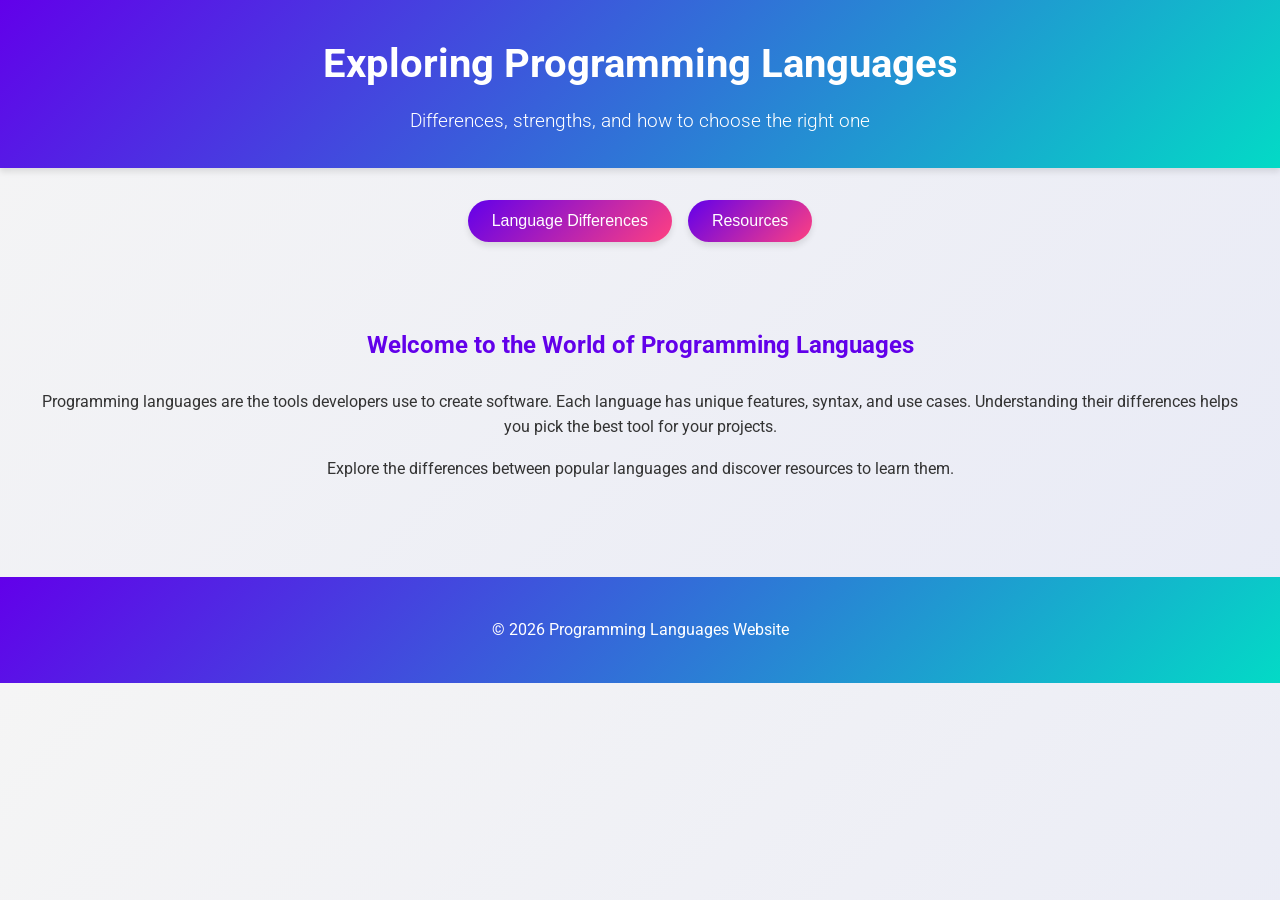
<file: index.html>
<!DOCTYPE html>
<html lang="en">
<head>
    <meta charset="UTF-8">
    <meta name="viewport" content="width=device-width, initial-scale=1.0">
    <title>Home - Programming Languages</title>
    <link rel="stylesheet" href="style.css">
    <link href="https://fonts.googleapis.com/css2?family=Roboto:wght@300;400;700&display=swap" rel="stylesheet">
</head>
<body>
    <header>
        <h1>Exploring Programming Languages</h1>
        <p>Differences, strengths, and how to choose the right one</p>
    </header>
    <nav>
        <button onclick="window.location.href='differences.html'">Language Differences</button>
        <button onclick="window.location.href='resources.html'">Resources</button>
    </nav>
    <main>
        <section class="hero">
            <h2>Welcome to the World of Programming Languages</h2>
            <p>Programming languages are the tools developers use to create software. Each language has unique features, syntax, and use cases. Understanding their differences helps you pick the best tool for your projects.</p>
            <p>Explore the differences between popular languages and discover resources to learn them.</p>
        </section>
    </main>
    <footer>
        <p>&copy; 2026 Programming Languages Website</p>
    </footer>
</body>
</html>
</file>
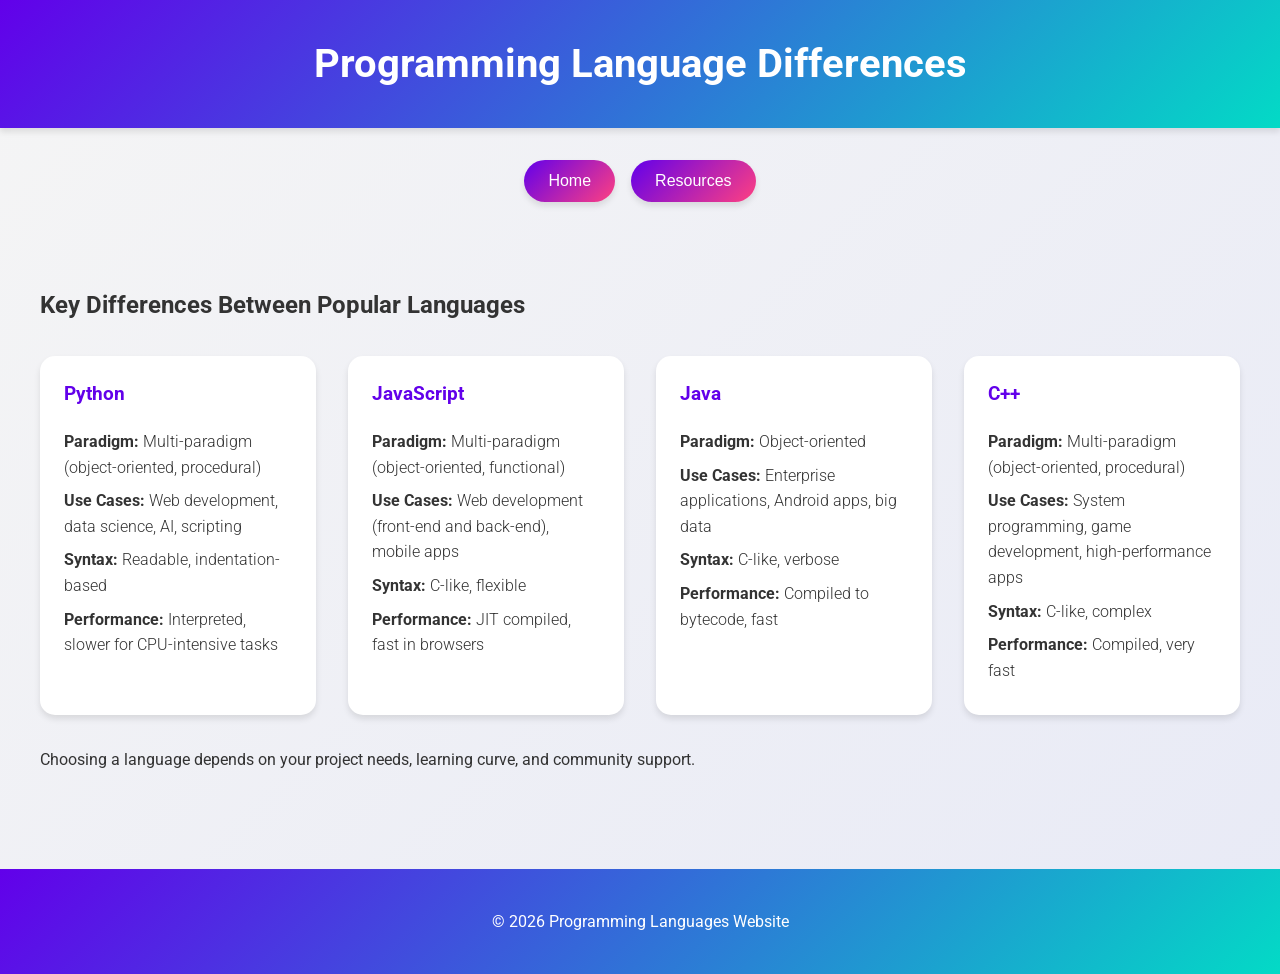
<file: differences.html>
<!DOCTYPE html>
<html lang="en">
<head>
    <meta charset="UTF-8">
    <meta name="viewport" content="width=device-width, initial-scale=1.0">
    <title>Language Differences</title>
    <link rel="stylesheet" href="style.css">
    <link href="https://fonts.googleapis.com/css2?family=Roboto:wght@300;400;700&display=swap" rel="stylesheet">
</head>
<body>
    <header>
        <h1>Programming Language Differences</h1>
    </header>
    <nav>
        <button onclick="window.location.href='index.html'">Home</button>
        <button onclick="window.location.href='resources.html'">Resources</button>
    </nav>
    <main>
        <section class="comparison">
            <h2>Key Differences Between Popular Languages</h2>
            <div class="language-cards">
                <div class="card">
                    <h3>Python</h3>
                    <p><strong>Paradigm:</strong> Multi-paradigm (object-oriented, procedural)</p>
                    <p><strong>Use Cases:</strong> Web development, data science, AI, scripting</p>
                    <p><strong>Syntax:</strong> Readable, indentation-based</p>
                    <p><strong>Performance:</strong> Interpreted, slower for CPU-intensive tasks</p>
                </div>
                <div class="card">
                    <h3>JavaScript</h3>
                    <p><strong>Paradigm:</strong> Multi-paradigm (object-oriented, functional)</p>
                    <p><strong>Use Cases:</strong> Web development (front-end and back-end), mobile apps</p>
                    <p><strong>Syntax:</strong> C-like, flexible</p>
                    <p><strong>Performance:</strong> JIT compiled, fast in browsers</p>
                </div>
                <div class="card">
                    <h3>Java</h3>
                    <p><strong>Paradigm:</strong> Object-oriented</p>
                    <p><strong>Use Cases:</strong> Enterprise applications, Android apps, big data</p>
                    <p><strong>Syntax:</strong> C-like, verbose</p>
                    <p><strong>Performance:</strong> Compiled to bytecode, fast</p>
                </div>
                <div class="card">
                    <h3>C++</h3>
                    <p><strong>Paradigm:</strong> Multi-paradigm (object-oriented, procedural)</p>
                    <p><strong>Use Cases:</strong> System programming, game development, high-performance apps</p>
                    <p><strong>Syntax:</strong> C-like, complex</p>
                    <p><strong>Performance:</strong> Compiled, very fast</p>
                </div>
            </div>
            <p>Choosing a language depends on your project needs, learning curve, and community support.</p>
        </section>
    </main>
    <footer>
        <p>&copy; 2026 Programming Languages Website</p>
    </footer>
</body>
</html>
</file>
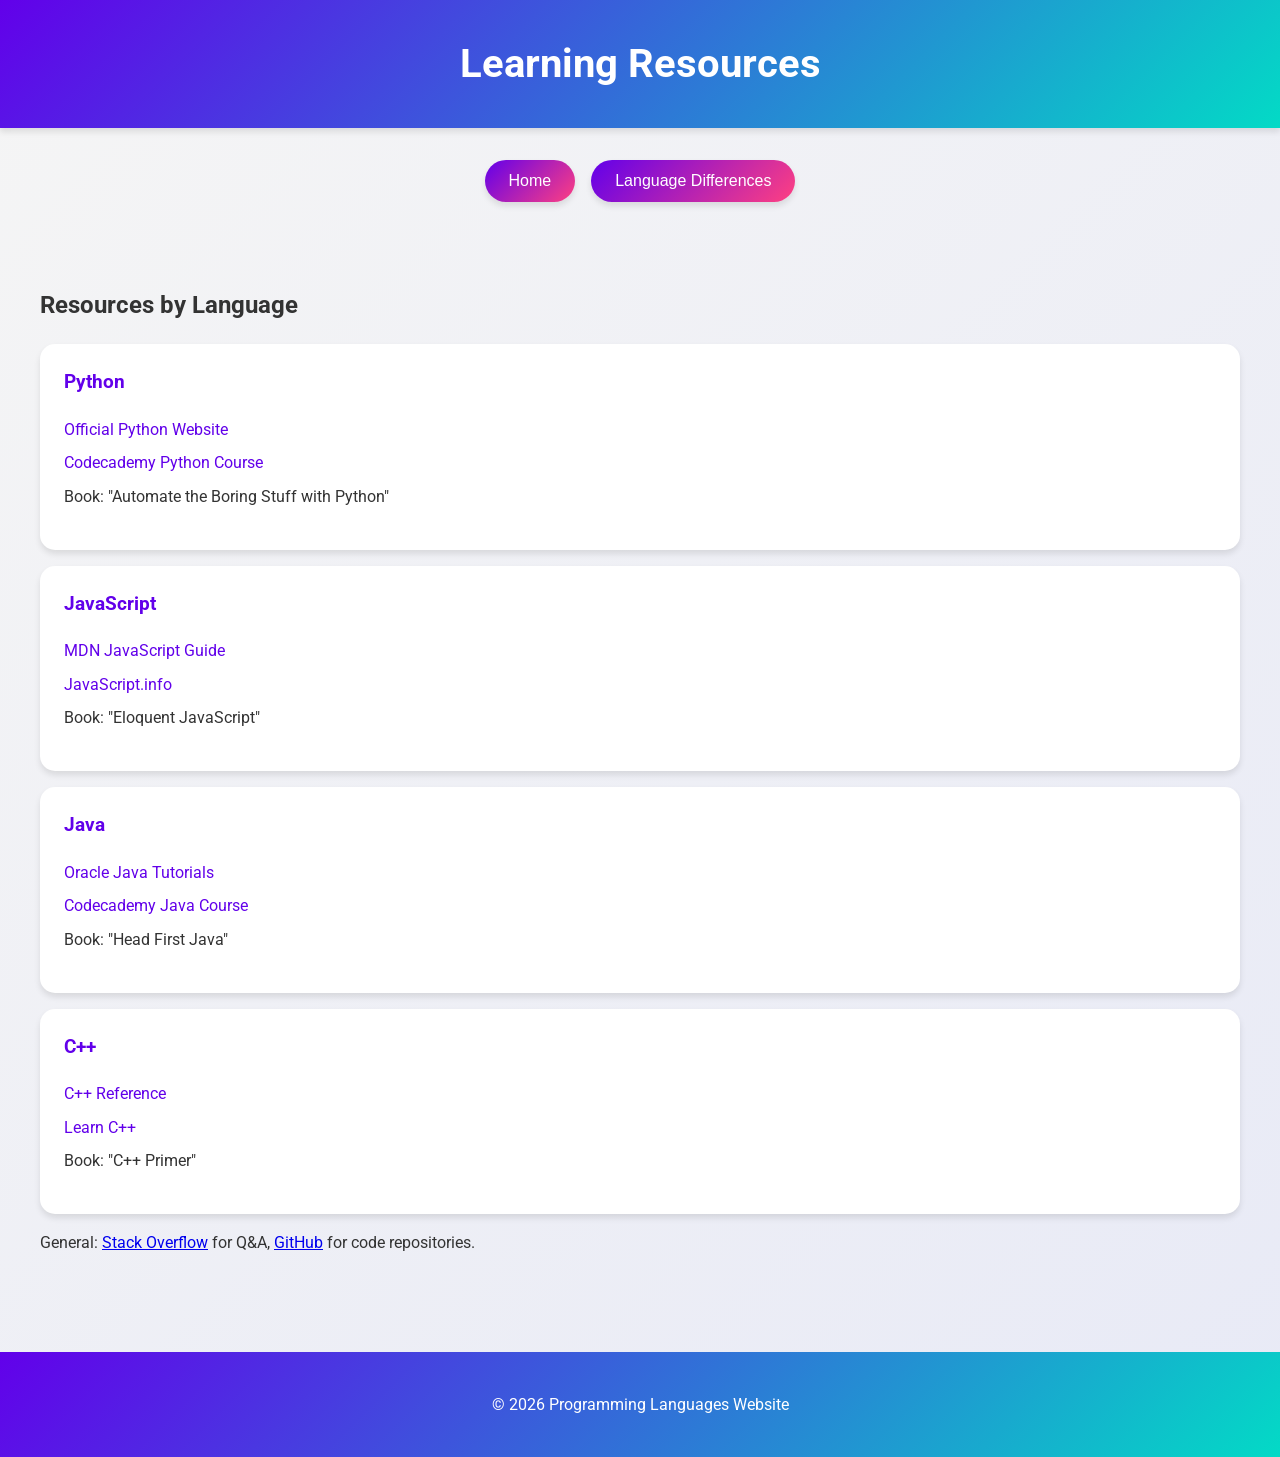
<file: resources.html>
<!DOCTYPE html>
<html lang="en">
<head>
    <meta charset="UTF-8">
    <meta name="viewport" content="width=device-width, initial-scale=1.0">
    <title>Resources - Programming Languages</title>
    <link rel="stylesheet" href="style.css">
    <link href="https://fonts.googleapis.com/css2?family=Roboto:wght@300;400;700&display=swap" rel="stylesheet">
</head>
<body>
    <header>
        <h1>Learning Resources</h1>
    </header>
    <nav>
        <button onclick="window.location.href='index.html'">Home</button>
        <button onclick="window.location.href='differences.html'">Language Differences</button>
    </nav>
    <main>
        <section class="resources">
            <h2>Resources by Language</h2>
            <div class="resource-section">
                <h3>Python</h3>
                <ul>
                    <li><a href="https://www.python.org/" target="_blank">Official Python Website</a></li>
                    <li><a href="https://www.codecademy.com/learn/learn-python-3" target="_blank">Codecademy Python Course</a></li>
                    <li>Book: "Automate the Boring Stuff with Python"</li>
                </ul>
            </div>
            <div class="resource-section">
                <h3>JavaScript</h3>
                <ul>
                    <li><a href="https://developer.mozilla.org/en-US/docs/Web/JavaScript" target="_blank">MDN JavaScript Guide</a></li>
                    <li><a href="https://javascript.info/" target="_blank">JavaScript.info</a></li>
                    <li>Book: "Eloquent JavaScript"</li>
                </ul>
            </div>
            <div class="resource-section">
                <h3>Java</h3>
                <ul>
                    <li><a href="https://www.oracle.com/java/" target="_blank">Oracle Java Tutorials</a></li>
                    <li><a href="https://www.codecademy.com/learn/learn-java" target="_blank">Codecademy Java Course</a></li>
                    <li>Book: "Head First Java"</li>
                </ul>
            </div>
            <div class="resource-section">
                <h3>C++</h3>
                <ul>
                    <li><a href="https://www.cplusplus.com/" target="_blank">C++ Reference</a></li>
                    <li><a href="https://www.learncpp.com/" target="_blank">Learn C++</a></li>
                    <li>Book: "C++ Primer"</li>
                </ul>
            </div>
            <p>General: <a href="https://stackoverflow.com/" target="_blank">Stack Overflow</a> for Q&A, <a href="https://github.com/" target="_blank">GitHub</a> for code repositories.</p>
        </section>
    </main>
    <footer>
        <p>&copy; 2026 Programming Languages Website</p>
    </footer>
</body>
</html>
</file>
<file: style.css>
:root {
    --primary-color: #6200ea;
    --secondary-color: #03dac6;
    --accent-color: #ff4081;
    --background-color: #f5f5f5;
    --text-color: #333;
    --card-bg: #ffffff;
    --shadow: 0 4px 6px rgba(0, 0, 0, 0.1);
}

body {
    font-family: 'Roboto', sans-serif;
    margin: 0;
    padding: 0;
    background: linear-gradient(135deg, var(--background-color) 0%, #e8eaf6 100%);
    color: var(--text-color);
    line-height: 1.6;
}

header {
    background: linear-gradient(135deg, var(--primary-color) 0%, var(--secondary-color) 100%);
    color: white;
    text-align: center;
    padding: 2em 1em;
    box-shadow: var(--shadow);
}

header h1 {
    margin: 0;
    font-weight: 700;
    font-size: 2.5em;
}

header p {
    margin: 0.5em 0 0;
    font-weight: 300;
    font-size: 1.2em;
}

nav {
    text-align: center;
    margin: 2em 0;
    display: flex;
    justify-content: center;
    gap: 1em;
    flex-wrap: wrap;
}

button {
    background: linear-gradient(135deg, var(--primary-color) 0%, var(--accent-color) 100%);
    color: white;
    border: none;
    padding: 12px 24px;
    margin: 0;
    cursor: pointer;
    font-size: 16px;
    border-radius: 25px;
    transition: all 0.3s ease;
    box-shadow: var(--shadow);
    font-weight: 400;
}

button:hover {
    transform: translateY(-2px);
    box-shadow: 0 6px 12px rgba(0, 0, 0, 0.15);
}

main {
    max-width: 1200px;
    margin: 0 auto;
    padding: 2em;
}

.hero {
    text-align: center;
    margin-bottom: 2em;
}

.hero h2 {
    color: var(--primary-color);
    font-weight: 700;
    margin-bottom: 1em;
}

.comparison {
    margin-bottom: 2em;
}

.language-cards {
    display: grid;
    grid-template-columns: repeat(auto-fit, minmax(250px, 1fr));
    gap: 2em;
    margin: 2em 0;
}

.card {
    background: var(--card-bg);
    border-radius: 15px;
    padding: 1.5em;
    box-shadow: var(--shadow);
    transition: transform 0.3s ease, box-shadow 0.3s ease;
}

.card:hover {
    transform: translateY(-5px);
    box-shadow: 0 8px 16px rgba(0, 0, 0, 0.2);
}

.card h3 {
    color: var(--primary-color);
    margin-top: 0;
    font-weight: 700;
}

.card p {
    margin: 0.5em 0;
    font-weight: 300;
}

.resources {
    margin-bottom: 2em;
}

.resource-section {
    background: var(--card-bg);
    border-radius: 15px;
    padding: 1.5em;
    margin: 1em 0;
    box-shadow: var(--shadow);
}

.resource-section h3 {
    color: var(--primary-color);
    margin-top: 0;
    font-weight: 700;
}

.resource-section ul {
    list-style-type: none;
    padding: 0;
}

.resource-section li {
    margin: 0.5em 0;
}

.resource-section a {
    color: var(--primary-color);
    text-decoration: none;
    transition: color 0.3s ease;
}

.resource-section a:hover {
    color: var(--accent-color);
}

footer {
    text-align: center;
    padding: 1.5em 0;
    background: linear-gradient(135deg, var(--primary-color) 0%, var(--secondary-color) 100%);
    color: white;
    margin-top: 2em;
}

@media (max-width: 768px) {
    header h1 {
        font-size: 2em;
    }
    nav {
        flex-direction: column;
        align-items: center;
    }
    .language-cards {
        grid-template-columns: 1fr;
    }
}
</file>
